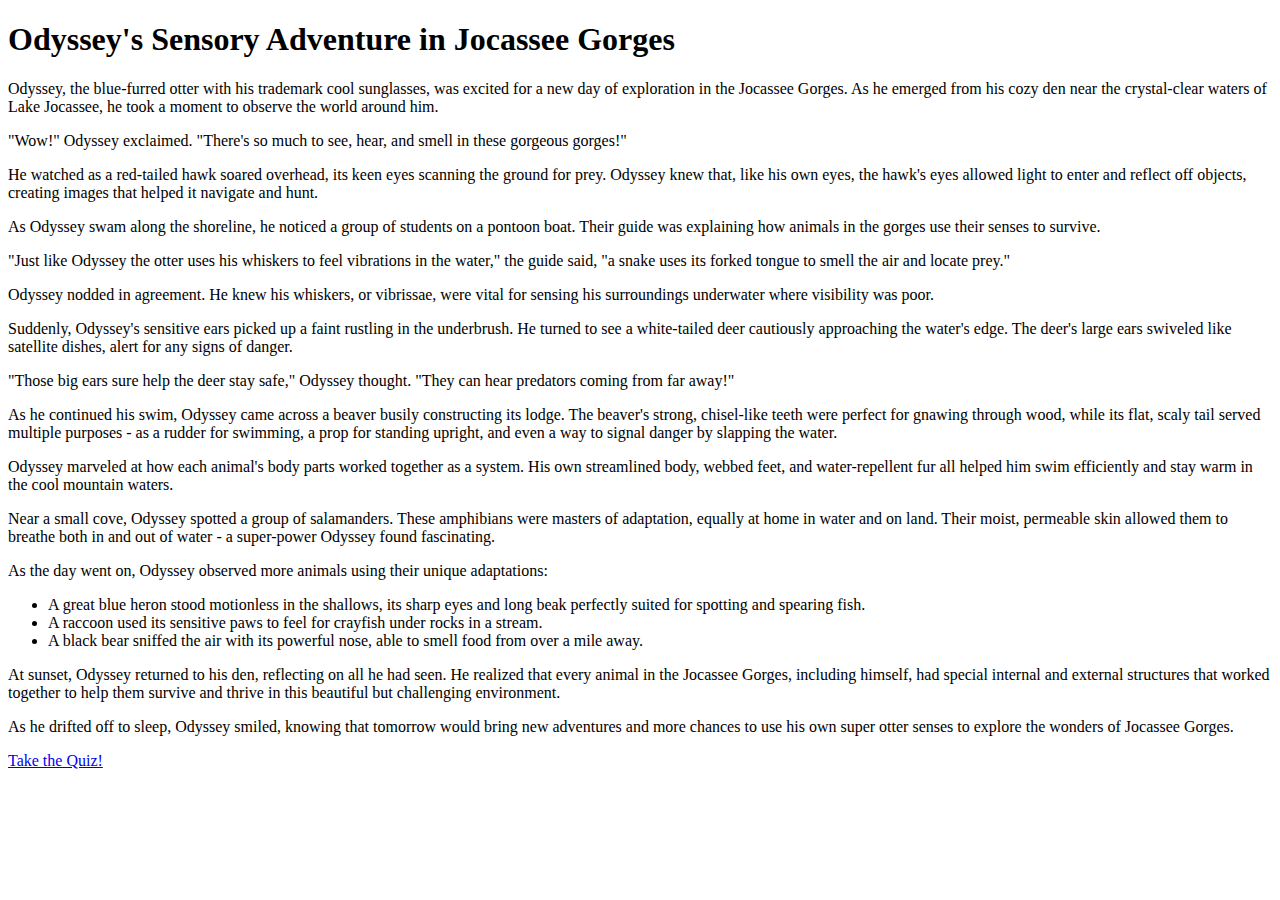
<file: index.html>
<!DOCTYPE html>
<html lang="en">
<head>
    <meta charset="UTF-8">
    <meta name="viewport" content="width=device-width, initial-scale=1.0">
    <title>Odyssey's Sensory Adventure in Jocassee Gorges</title>
    <link rel="stylesheet" href="styles.css">
</head>
<body>
    <div class="story-container">
        <h1>Odyssey's Sensory Adventure in Jocassee Gorges</h1>
        <div class="story">
            <p>Odyssey, the blue-furred otter with his trademark cool sunglasses, was excited for a new day of exploration in the Jocassee Gorges. As he emerged from his cozy den near the crystal-clear waters of Lake Jocassee, he took a moment to observe the world around him.</p>
            <p>"Wow!" Odyssey exclaimed. "There's so much to see, hear, and smell in these gorgeous gorges!"</p>
            <p>He watched as a red-tailed hawk soared overhead, its keen eyes scanning the ground for prey. Odyssey knew that, like his own eyes, the hawk's eyes allowed light to enter and reflect off objects, creating images that helped it navigate and hunt.</p>
            <p>As Odyssey swam along the shoreline, he noticed a group of students on a pontoon boat. Their guide was explaining how animals in the gorges use their senses to survive.</p>
            <p>"Just like Odyssey the otter uses his whiskers to feel vibrations in the water," the guide said, "a snake uses its forked tongue to smell the air and locate prey."</p>
            <p>Odyssey nodded in agreement. He knew his whiskers, or vibrissae, were vital for sensing his surroundings underwater where visibility was poor.</p>
            <p>Suddenly, Odyssey's sensitive ears picked up a faint rustling in the underbrush. He turned to see a white-tailed deer cautiously approaching the water's edge. The deer's large ears swiveled like satellite dishes, alert for any signs of danger.</p>
            <p>"Those big ears sure help the deer stay safe," Odyssey thought. "They can hear predators coming from far away!"</p>
            <p>As he continued his swim, Odyssey came across a beaver busily constructing its lodge. The beaver's strong, chisel-like teeth were perfect for gnawing through wood, while its flat, scaly tail served multiple purposes - as a rudder for swimming, a prop for standing upright, and even a way to signal danger by slapping the water.</p>
            <p>Odyssey marveled at how each animal's body parts worked together as a system. His own streamlined body, webbed feet, and water-repellent fur all helped him swim efficiently and stay warm in the cool mountain waters.</p>
            <p>Near a small cove, Odyssey spotted a group of salamanders. These amphibians were masters of adaptation, equally at home in water and on land. Their moist, permeable skin allowed them to breathe both in and out of water - a super-power Odyssey found fascinating.</p>
            <p>As the day went on, Odyssey observed more animals using their unique adaptations:</p>
            <ul>
                <li>A great blue heron stood motionless in the shallows, its sharp eyes and long beak perfectly suited for spotting and spearing fish.</li>
                <li>A raccoon used its sensitive paws to feel for crayfish under rocks in a stream.</li>
                <li>A black bear sniffed the air with its powerful nose, able to smell food from over a mile away.</li>
            </ul>
            <p>At sunset, Odyssey returned to his den, reflecting on all he had seen. He realized that every animal in the Jocassee Gorges, including himself, had special internal and external structures that worked together to help them survive and thrive in this beautiful but challenging environment.</p>
            <p>As he drifted off to sleep, Odyssey smiled, knowing that tomorrow would bring new adventures and more chances to use his own super otter senses to explore the wonders of Jocassee Gorges.</p>
        </div>
        <a href="quiz.html" class="quiz-button">Take the Quiz!</a>
    </div>
</body>
</html>
</file>
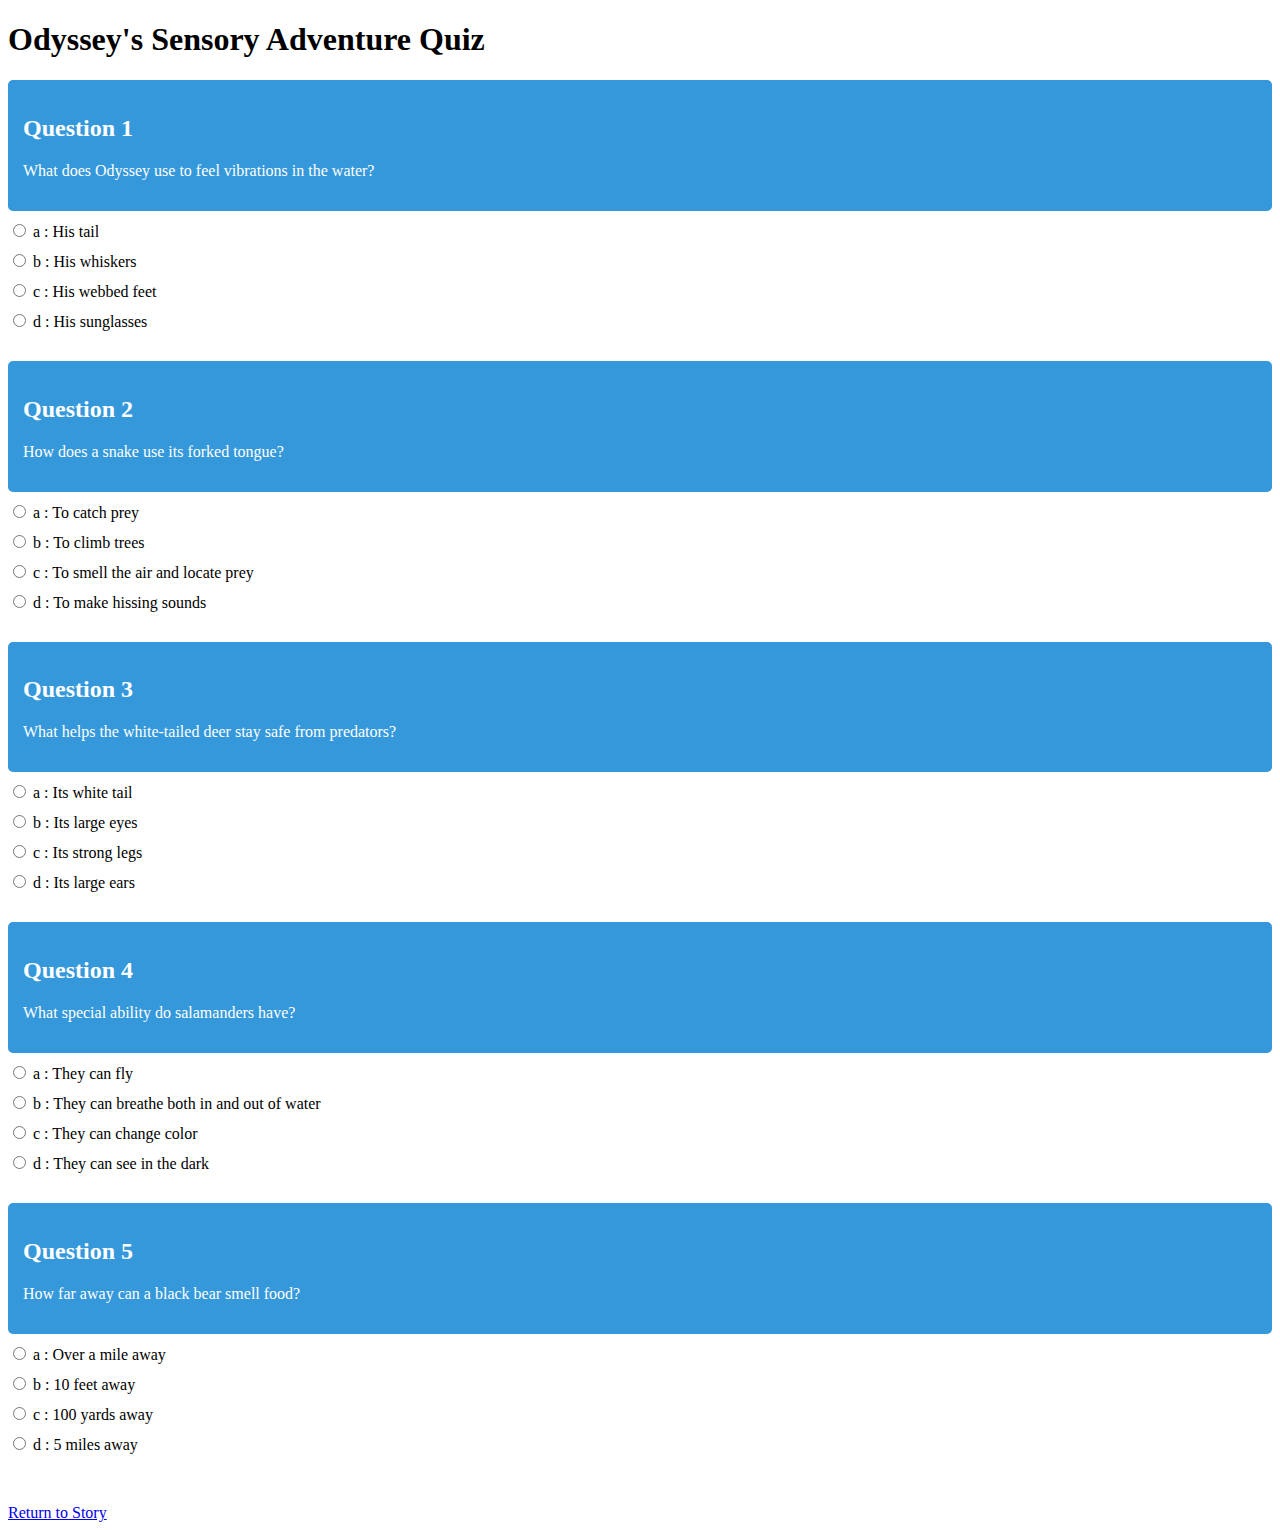
<file: quiz.html>
<!DOCTYPE html>
<html lang="en">
<head>
    <meta charset="UTF-8">
    <meta name="viewport" content="width=device-width, initial-scale=1.0">
    <title>Odyssey's Sensory Adventure Quiz</title>
    <link rel="stylesheet" href="styles.css">
</head>
<body>
    <div class="quiz-container">
        <h1>Odyssey's Sensory Adventure Quiz</h1>
        <div id="quiz"></div>
        <div id="results"></div>
        <a href="index.html" class="return-button">Return to Story</a>
    </div>
    <script src="script.js"></script>
</body>
</html>
</file>
<file: styles.css>
.question {
    background-color: #3498db;
    color: #ffffff;
    padding: 15px;
    border-radius: 5px;
    margin-bottom: 10px;
}

.answers {
    margin-bottom: 10px;
}

.answers label {
    display: block;
    margin-bottom: 10px;
    cursor: pointer;
}

.feedback {
    margin-top: 10px;
    padding: 10px;
    border-radius: 5px;
}

.correct {
    background-color: #d4edda;
    color: #155724;
}

.incorrect {
    background-color: #f8d7da;
    color: #721c24;
}

#results {
    font-weight: bold;
    margin-top: 20px;
    text-align: center;
}
</file>
